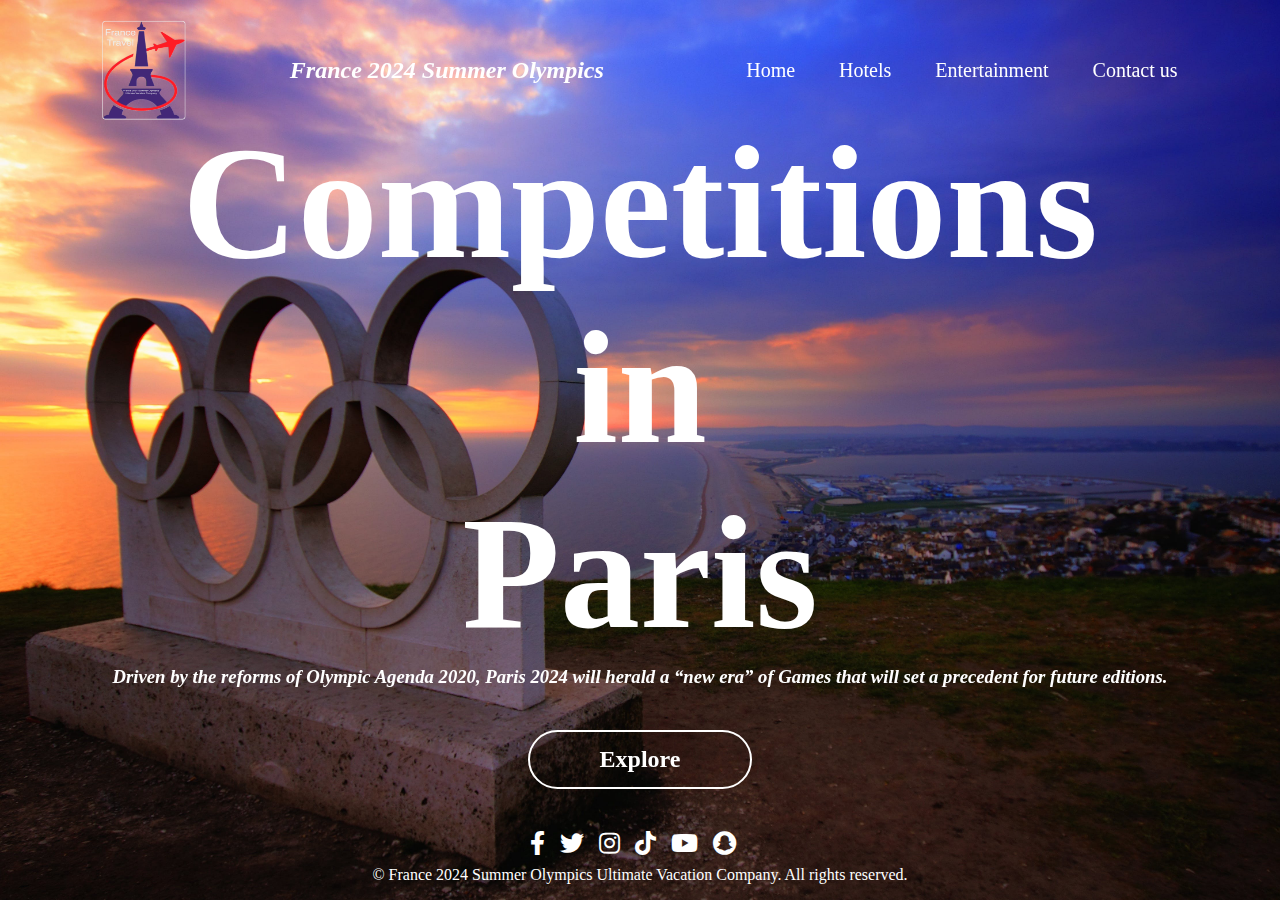
<file: Competitioncover.html>
<!DOCTYPE html>
<html lang="en">
<head>
    <meta name="viewport" content="width=device-width, initial-scale=1.0">
    <link rel="stylesheet" href="mystyle.css">
    <link rel="stylesheet" href="https://cdnjs.cloudflare.com/ajax/libs/font-awesome/5.14.0/css/all.min.css">
    <title>France 2024 Summer Olympics Ultimate Vacation Company</title>
</head>
<body>
    <div class="competitioncover">
        <nav>
            <img src="Logo.png" alt="Logo" class="logo">
            <h2><i>France 2024 Summer Olympics</i></h2>
            <ul>
                <li><a href="index.html">Home</a></li>
                <li><a href="Hotelcover.html">Hotels</a></li>
                <li><a href="Entertainmentcover.html">Entertainment</a></li>
                <li><a href="Contacts.html">Contact us</a></li>
            </ul>
        </nav>
        <div class="content">
            <h1>Competitions<br> in<br> Paris</h1>
            <h3><i>Driven by the reforms of Olympic Agenda 2020, Paris 2024 will herald a “new era” of Games that will set a precedent for future editions.</i><h3><br>
            <a href="Competitions.html">Explore</a>
        </div>
    </div>
    <div class="social-icons">
            <a href="https://www.facebook.com/olympics/" target="_blank"><i class="fab fa-facebook-f"></i></a>
            <a href="https://twitter.com/Olympics" target="_blank"><i class="fab fa-twitter"></i></a>
            <a href="https://www.instagram.com/Olympics" target="_blank"><i class="fab fa-instagram"></i></a>
            <a href="https://www.tiktok.com/@olympics" target="_blank"><i class="fab fa-tiktok"></i></a>
            <a href="https://www.youtube.com/olympics" target="_blank"><i class="fab fa-youtube"></i></a>
            <a href="https://www.snapchat.com/add/olympics" target="_blank"><i class="fab fa-snapchat"></i></a>
    </div>
    <footer>
        <p>&copy; France 2024 Summer Olympics Ultimate Vacation Company. All rights reserved.</p>
    </footer>
</body>

</html>
</file>
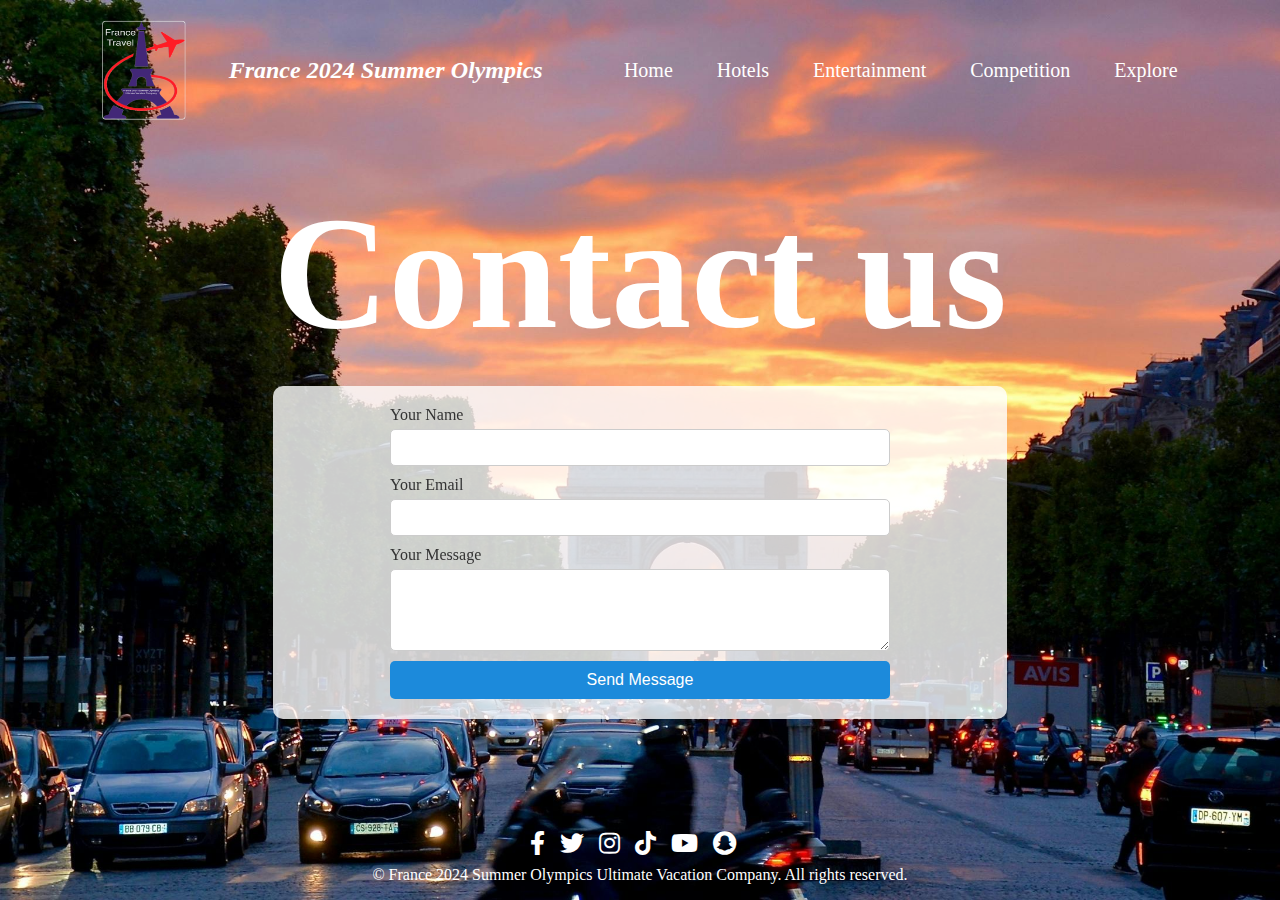
<file: Contacts.html>
<!DOCTYPE html>
<html lang="en">
<head>
    <meta name="viewport" content="width=device-width, initial-scale=1.0">
    <link rel="stylesheet" href="mystyle.css">
    <link rel="stylesheet" href="https://cdnjs.cloudflare.com/ajax/libs/font-awesome/5.14.0/css/all.min.css">
    <title>France 2024 Summer Olympics Ultimate Vacation Company</title>
</head>
<body>
    <div class="contact">
        <nav>
            <img src="Logo.png" alt="Logo" class="logo">
            <h2><i>France 2024 Summer Olympics</i></h2>
            <ul>
                <li><a href="index.html">Home</a></li>
                <li><a href="Hotelcover.html">Hotels</a></li>
                <li><a href="Entertainmentcover.html">Entertainment</a></li>
                <li><a href="Competitioncover.html">Competition</a></li>
                <li><a href="Explore.html">Explore</a></li>
            </ul>
        </nav>
        <div class="content">
            <h1>Contact us</h1>
            <div class="contact-form">
                <form id="contactForm" action="https://formsubmit.co/sarveshkallee010203@gmail.com" method="POST">
                    <input type="hidden" name="_subject" value="New Contact Form Submission">
                    <input type="hidden" name="_template" value="table">
        
                    <label for="name">Your Name</label>
                    <input type="text" id="name" name="name" required>
        
                    <label for="email">Your Email</label>
                    <input type="email" id="email" name="email" required>
        
                    <label for="message">Your Message</label>
                    <textarea id="message" name="message" rows="4" required></textarea>
        
                    <button type="submit">Send Message</button>
                </form>
            </div>
        </div>
    </div>
    
    <div class="social-icons">
        <a href="https://www.facebook.com/olympics/" target="_blank"><i class="fab fa-facebook-f"></i></a>
            <a href="https://twitter.com/Olympics" target="_blank"><i class="fab fa-twitter"></i></a>
            <a href="https://www.instagram.com/Olympics" target="_blank"><i class="fab fa-instagram"></i></a>
            <a href="https://www.tiktok.com/@olympics" target="_blank"><i class="fab fa-tiktok"></i></a>
            <a href="https://www.youtube.com/olympics" target="_blank"><i class="fab fa-youtube"></i></a>
            <a href="https://www.snapchat.com/add/olympics" target="_blank"><i class="fab fa-snapchat"></i></a>
    </div>

    <footer>
        <p>&copy; France 2024 Summer Olympics Ultimate Vacation Company. All rights reserved.</p>
    </footer>

    <script src="JSC.js"></script>
</body>
</html>
</file>
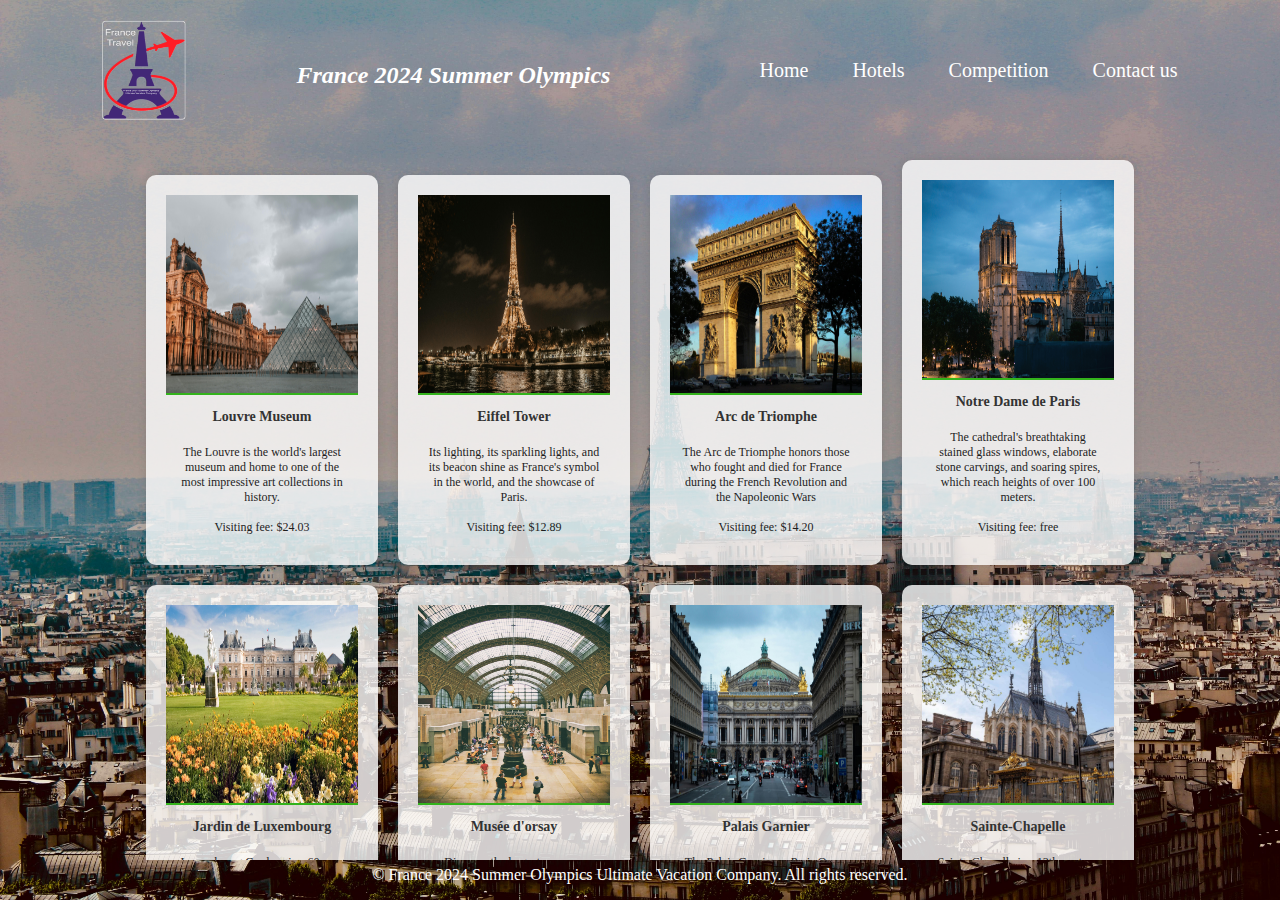
<file: Entertainment.html>
<!DOCTYPE html>
<html lang="en">
<head>
    <meta name="viewport" content="width=device-width, initial-scale=1.0">
    <link rel="stylesheet" href="mystyle.css">
    <title>Hotels in Paris</title>
</head>
<body>
    <div class="entertainment">
        <div class="format">
            <nav>
                <img src="Logo.png" alt="Logo" class="logo">
                <h2><i>France 2024 Summer Olympics</i></h2>
                <ul>
                    <li><a href="index.html">Home</a></li>
                    <li><a href="Hotelcover.html">Hotels</a></li>
                    <li><a href="Competitioncover.html">Competition</a></li>
                    <li><a href="Contacts.html">Contact us</a></li>
                </ul>
            </nav>
            <div class="format-section">
                <div class="format-card">
                    <section>
                    <img src="Entertainment1.jpg" alt="Entertainment 1">
                    <h3>Louvre Museum</h3>
                    <p>The Louvre is the world's largest museum and home to one of the most impressive art collections in history.<br><br>Visiting fee: $24.03</p>
                </div>

                <div class="format-card">
                    <img src="Entertainment2.jpg" alt="Entertainment 2">
                    <h3>Eiffel Tower</h3>
                    <p>Its lighting, its sparkling lights, and its beacon shine as France's symbol in the world, and the showcase of Paris.<br><br>Visiting fee: $12.89</p>
                </div>
                
                <div class="format-card">
                    <img src="Entertainment3.jpg" alt="Entertainment 3">
                    <h3>Arc de Triomphe</h3>
                    <p>The Arc de Triomphe honors those who fought and died for France during the French Revolution and the Napoleonic Wars<br><br>Visiting fee: $14.20</p>
                </div>

                <div class="format-card">
                    <img src="Entertainment4.jpg" alt="Entertainment 4">
                    <h3>Notre Dame de Paris</h3>
                    <p>The cathedral's breathtaking stained glass windows, elaborate stone carvings, and soaring spires, which reach heights of over 100 meters.<br><br>Visiting fee: free</p>
                </div>

                <div class="format-card">
                    <img src="Entertainment5.jpg" alt="Entertainment 5">
                    <h3>Jardin de Luxembourg</h3>
                    <p>Luxembourg Gardens is a 60-acre park known for its extraordinary public amenities.<br><br><br>Visiting fee: free</p>
                </div>

                <div class="format-card">
                    <img src="Entertainment6.jpg" alt="Entertainment 6">
                    <h3>Musée d'orsay</h3>
                    <p>Discover the largest museum dedicated to Impressionist painting in the world. <br><br><br>Visiting fee: $17.47</p>
                </div>

                <div class="format-card">
                    <img src="Entertainment7.jpg" alt="Entertainment 7">
                    <h3>Palais Garnier</h3>
                    <p>The Palais Garnier or Paris Opera House, is the largest Opera House in Europe.<br><br><br>Visiting fee: $16.38</p>
                </div>

                <div class="format-card">
                    <img src="Entertainment8.jpg" alt="Entertainment 8">
                    <h3>Sainte-Chapelle</h3>
                    <p>Sainte-Chapelle is a 13th-century royal chapel with a magical interior of golden Gothic arches and 1,113 stained glass windows.<br><br>Visiting fee: $14.05</p>
                </div>

                <div class="format-card">
                    <img src="Entertainment9.jpg" alt="Entertainment 9">
                    <h3>Musée Rodin</h3>
                    <p>The Musée Rodin is an art museum that was opened in 1919, primarily dedicated to the French sculptor Auguste Rodin.<br><br>Visiting fee: $14.05</p>
                </div>

                <div class="format-card">
                    <img src="Entertainment10.jpg" alt="Entertainment 10">
                    <h3>Basilica of the Sacred Heart of Paris</h3>
                    <p>Sacré-Cœur Basilica is a Roman Catholic church and minor basilica in Paris dedicated to the Sacred Heart of Jesus.<br><br>Visiting fee: free</p>
                </div>

                <div class="format-card">
                    <img src="Entertainment11.jpg" alt="Entertainment 11">
                    <h3>Palace of Versailles</h3>
                    <p>The Palace of Versailles is a former royal residence commissioned by King Louis XIV located in Versailles.<br><br>Visiting fee: $22.65</p>
                </div>

                <div class="format-card">
                    <img src="Entertainment12.jpg" alt="Entertainment 12">
                    <h3>Conciergerie</h3>
                    <p>The Conciergerie is a former courthouse and prison in Paris, France, located on the west of the Île de la Cité.<br><br>Visiting fee: $14.05</p>
                </div>

            </div>
        </div>
    </div>
    <footer>
        <p>&copy; France 2024 Summer Olympics Ultimate Vacation Company. All rights reserved.</p>
    </footer>
</body>
</html>
</file>
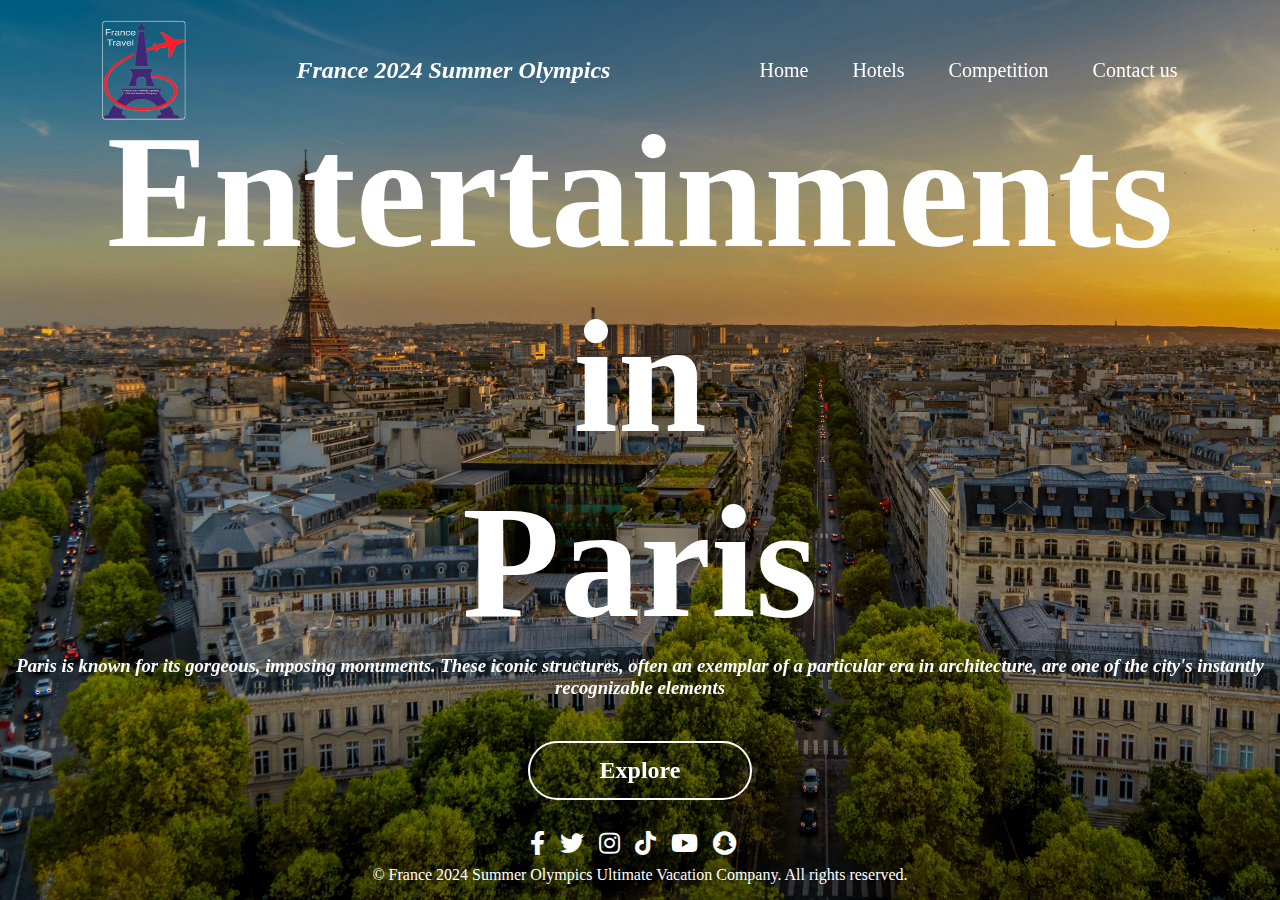
<file: Entertainmentcover.html>
<!DOCTYPE html>
<html lang="en">
<head>
    <meta name="viewport" content="width=device-width, initial-scale=1.0">
    <link rel="stylesheet" href="mystyle.css">
    <link rel="stylesheet" href="https://cdnjs.cloudflare.com/ajax/libs/font-awesome/5.14.0/css/all.min.css">
    <title>France 2024 Summer Olympics Ultimate Vacation Company</title>
</head>
<body>
    <div class="entertainmentcover">
        <nav>
            <img src="Logo.png" alt="Logo" class="logo">
            <h2><i>France 2024 Summer Olympics</i></h2>
            <ul>
                <li><a href="index.html">Home</a></li>
                <li><a href="Hotelcover.html">Hotels</a></li>
                <li><a href="Competitioncover.html">Competition</a></li>
                <li><a href="Contacts.html">Contact us</a></li>
            </ul>
        </nav>
        <div class="content">
            <h1>Entertainments<br> in<br> Paris</h1>
            <h3><i>Paris is known for its gorgeous, imposing monuments. These iconic structures, often an exemplar of a particular era in architecture, are one of the city's instantly recognizable elements</i><h3><br>
            <a href="Entertainment.html">Explore</a>
        </div>
    </div>
    <div class="social-icons">
            <a href="https://www.facebook.com/olympics/" target="_blank"><i class="fab fa-facebook-f"></i></a>
            <a href="https://twitter.com/Olympics" target="_blank"><i class="fab fa-twitter"></i></a>
            <a href="https://www.instagram.com/Olympics" target="_blank"><i class="fab fa-instagram"></i></a>
            <a href="https://www.tiktok.com/@olympics" target="_blank"><i class="fab fa-tiktok"></i></a>
            <a href="https://www.youtube.com/olympics" target="_blank"><i class="fab fa-youtube"></i></a>
            <a href="https://www.snapchat.com/add/olympics" target="_blank"><i class="fab fa-snapchat"></i></a>
    </div>
    <footer>
        <p>&copy; France 2024 Summer Olympics Ultimate Vacation Company. All rights reserved.</p>
    </footer>
</body>

</html>
</file>
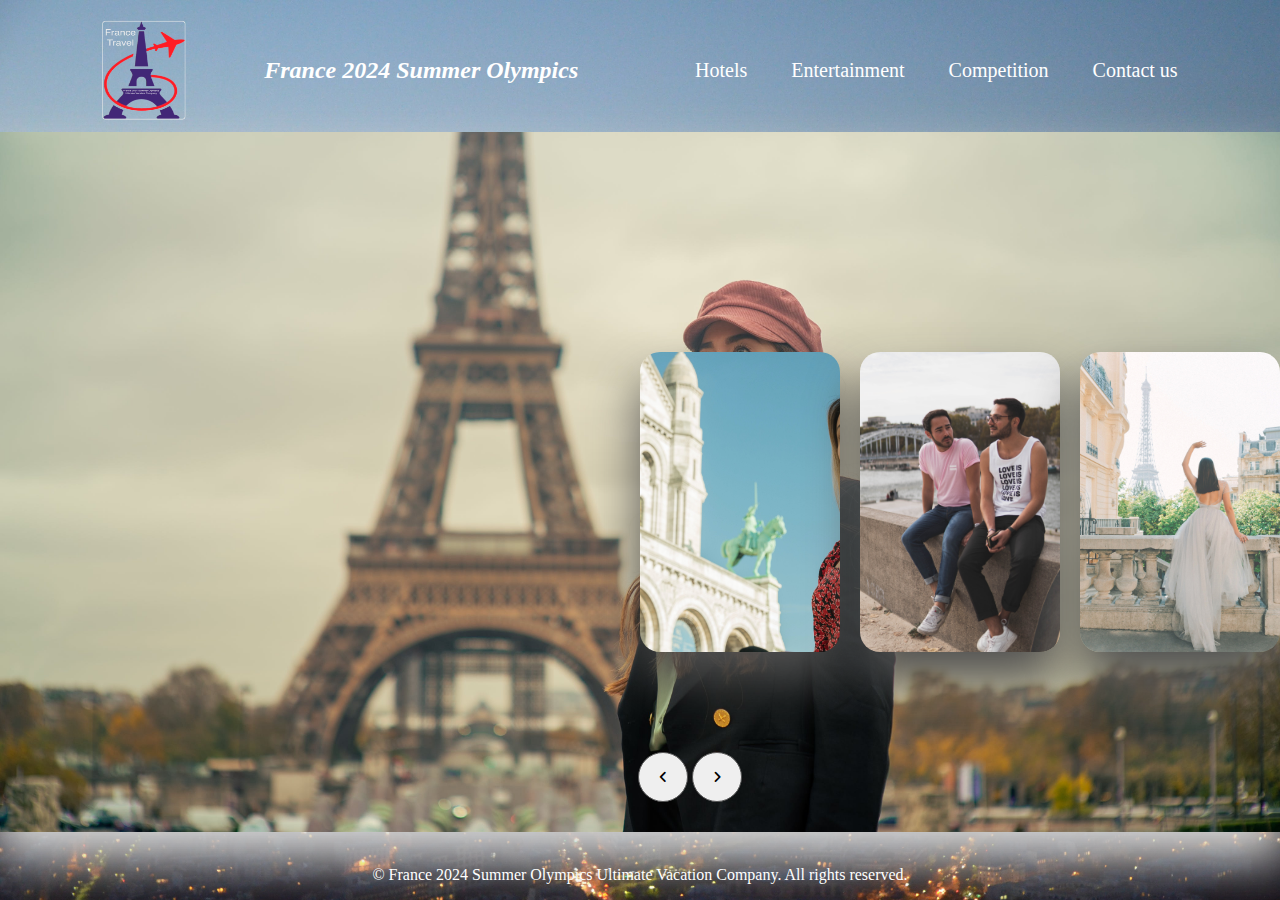
<file: HotDeals.html>
<!DOCTYPE html>
<html lang="en">
<head>
    <meta charset="UTF-8">
    <meta http-equiv="X-UA-Compatible" content="IE=edge">
    <meta name="viewport" content="width=device-width, initial-scale=1.0">
    <title>Document</title>
    <link rel="stylesheet" href="mystyle.css">
    <link rel="stylesheet" href="https://cdnjs.cloudflare.com/ajax/libs/font-awesome/6.2.0/css/all.min.css">
</head>
<body>
    <div class="hotdeals">
    <nav>
        <img src="Logo.png" alt="Logo" class="logo">
        <h2><i>France 2024 Summer Olympics</i></h2>
        <ul>
            <li><a href="Hotelcover.html">Hotels</a></li>
            <li><a href="Entertainmentcover.html">Entertainment</a></li>
            <li><a href="Competitioncover.html">Competition</a></li>
            <li><a href="Contacts.html">Contact us</a></li>
        </ul>
    </nav>

    <div class="container">
        <div id="slide">
            <div class="item" style="background-image: url(Promo4.jpg);">
                <div class="contents">
                    <div class="subtitle"><b>France 2024 Summer Olympics Ultimate Vacation Company Hot Deals</b></div>
                    <div class="description"><b>Get onboard for a magical moment in paris.</b><br><br></div>
                    <button><b><a href= "https://corporatehospitality.paris2024.org/en#opening-ceremony">Enquire now</a></b></button>
                </div>
            </div>

            <div class="item" style="background-image: url(Promo1.jpg);">
                <div class="contents">
                    <div class="subtitle"><b>BRIDGE 360 PACKAGE</b></div>
                    <div class="description"><b>A once-in-a lifetime views of the parade and the Eiffel Tower from the famous Alma bridge with our most immersive hospitality experience.<br><br>
                        <ul>
                        <li>Access to hospitality before, during, and after the Ceremony.<br></li>
                        <li>Parisian brasserie-style.<br></li>
                        <li>Cocktail dining with a selection of alcoholic and non-alcoholic beverages.<br></li>
                        <li>Live music & entertainment.<br></li>
                        <li>Guest appearances and photo ops<br></li>
                        <li>Grandstand seating (Category A), and open seating on the bridge.<br></li>
                        <li>Incredible panoramic views of the parade, and the iconic monuments of Paris<br></li>
                        </ul>
                        <br>€9500 per person</b>
                    </div>
                    <button><b><a href= "https://corporatehospitality.paris2024.org/en#opening-ceremony">Enquire now</a></b></button>
                </div>
            </div>

            <div class="item" style="background-image: url(promo3.jpg);">
                <div class="contents">
                    <div class="subtitle"><b>RIVERSIDE PACKAGE</b></div>
                    <div class="description"><b>High-quality seat in an optimal location in the grandstand, with access to exclusive hospitality in the Palais de Tokyo or Maison de l'Amérique Latine.*<br><br>
                        Available in 3 service levels.<br><br>
                        <ul>
                        <li>Grandstand seating (Category A or B*).<br></li>
                        <li>Access to hospitality before, during—and depending on the service level—after the Ceremony.<br></li>
                        <li>Cocktail dining or seated dinner*.<br></li>
                        <li>A selection of alcoholic and non- alcoholic beverages.<br></li>
                        <li>Live music & entertainment.<br></li>
                        <li>Guest appearances and photo ops.<br></li>
                        </ul>
                        <br>Starting at €5000 per person<br>
                        *Depending on service level</b>
                    </div>
                    <button><b><a href= "https://corporatehospitality.paris2024.org/en#opening-ceremony">Enquire now</a></b></button>
                </div>
            </div>

            <div class="item" style="background-image: url(Promo6.jpg);">
                <div class="contents">
                    <div class="subtitle"><b>QUAYSIDE PACKAGE</b></div>
                    <div class="description"><b>A premium place on board a boat, or deck, moored on the Seine with incredible eye-level views of the athletes' parade, plus exclusive hospitality, and more.<br><br>
                        <ul>
                        <li>Grandstand seating (Category A or B*).<br></li>
                        <li>Access to hospitality before, during—and depending on the service level—after the Ceremony.<br></li>
                        <li>Cocktail dining or 4-course menu*.<br></li>
                        <li>A selection of alcoholic and non- alcoholic beverages.<br></li>
                        <li>Live music & entertainment*.<br></li>
                        <li>Grandstand seating (Category A), and open seating on the bridge.<br></li>
                        <li>Guest appearances and photo ops*.<br></li>
                        </ul>
                        <br>€6000 per person<br>
                        *Depending on service level</b>
                    </div>
                    <button><b><a href= "https://corporatehospitality.paris2024.org/en#opening-ceremony">Enquire now</a></b></button>
                </div>
            </div>

            <div class="item" style="background-image: url(Promo7.jpg);">
                <div class="contents">
                    <div class="subtitle"><b>TROCADERO EXCLUSIVE</b></div>
                    <div class="description"><b>The most exclusive place to experience the Opening Ceremony, including a private gourmet dinner, stunning views of the Eiffel Tower, and exclusive access to reserved seating to watch the final phase of the Opening Ceremony.<br><br>
                        <ul>
                        <li>Access to hospitality before, during, and after the Ceremony.<br></li>
                        <li>A seated gourmet dinner in a private Parisian restaurant in Trocadero.<br></li>
                        <li>Specially selected champagne, wine, spirits, and soft drinks.<br></li>
                        <li>Live music & entertainment.<br></li>
                        <li>Guest appearances.<br></li>
                        <li>Exclusive access to a private area on the banks of the Seine to watch the parade.<br></li>
                        <li>Reserved seating to watch the final phase of the Ceremony<br></li>
                        <li>Professional photos & more.<br></li>
                        </ul>
                        <br>Available on request</b><br>
                    </div>
                    <button><b><a href= "https://corporatehospitality.paris2024.org/en#opening-ceremony">Enquire now</a></b></button>
                </div>
            </div>
            
        <div class="buttons">
            <button id="prev"><i class="fa-solid fa-angle-left"></i></button>
            <button id="next"><i class="fa-solid fa-angle-right"></i></button>
        </div>
    </div>

    <script src="JSC.js"></script>
    </div>
    <footer>
        <p>&copy; France 2024 Summer Olympics Ultimate Vacation Company. All rights reserved.</p>
    </footer>
    
</body>
</html>
</file>
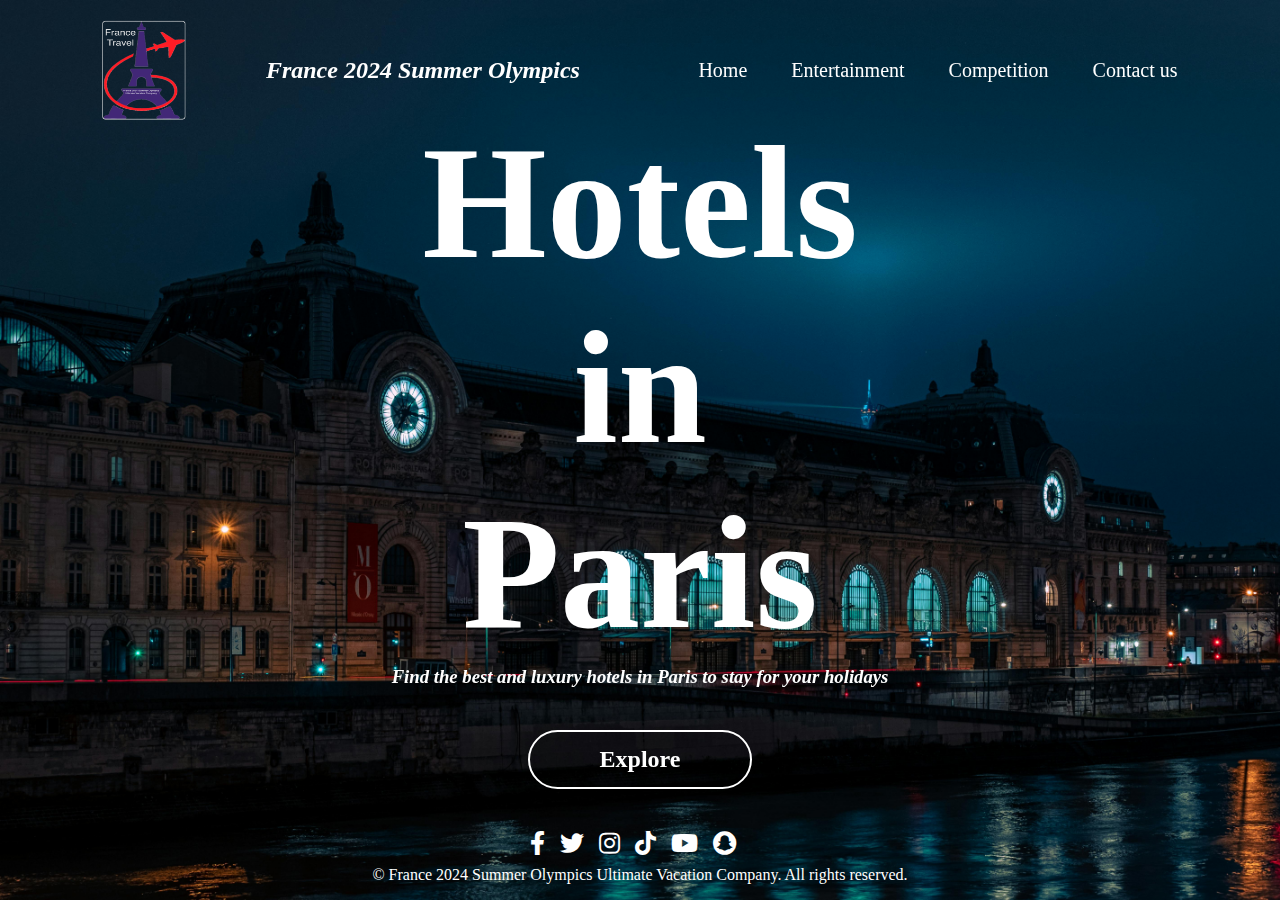
<file: Hotelcover.html>
<!DOCTYPE html>
<html lang="en">
<head>
    <meta name="viewport" content="width=device-width, initial-scale=1.0">
    <link rel="stylesheet" href="mystyle.css">
    <link rel="stylesheet" href="https://cdnjs.cloudflare.com/ajax/libs/font-awesome/5.14.0/css/all.min.css">
    <title>France 2024 Summer Olympics Ultimate Vacation Company</title>
</head>
<body>
    <div class="hotelcover">
        <nav>
            <img src="Logo.png" alt="Logo" class="logo">
            <h2><i>France 2024 Summer Olympics</i></h2>
            <ul>
                <li><a href="index.html">Home</a></li>
                    <li><a href="Entertainmentcover.html">Entertainment</a></li>
                    <li><a href="Competitioncover.html">Competition</a></li>
                    <li><a href="Contacts.html">Contact us</a></li>
            </ul>
        </nav>
        <div class="content">
            <h1>Hotels<br> in<br> Paris</h1>
            <h3><i>Find the best and luxury hotels in Paris to stay for your holidays</i><h3><br>
            <a href="Hotels.html">Explore</a>
        </div>
    </div>
    <div class="social-icons">
            <a href="https://www.facebook.com/olympics/" target="_blank"><i class="fab fa-facebook-f"></i></a>
            <a href="https://twitter.com/Olympics" target="_blank"><i class="fab fa-twitter"></i></a>
            <a href="https://www.instagram.com/Olympics" target="_blank"><i class="fab fa-instagram"></i></a>
            <a href="https://www.tiktok.com/@olympics" target="_blank"><i class="fab fa-tiktok"></i></a>
            <a href="https://www.youtube.com/olympics" target="_blank"><i class="fab fa-youtube"></i></a>
            <a href="https://www.snapchat.com/add/olympics" target="_blank"><i class="fab fa-snapchat"></i></a>
    </div>
    <footer>
        <p>&copy; France 2024 Summer Olympics Ultimate Vacation Company. All rights reserved.</p>
    </footer>
</body>

</html>
</file>
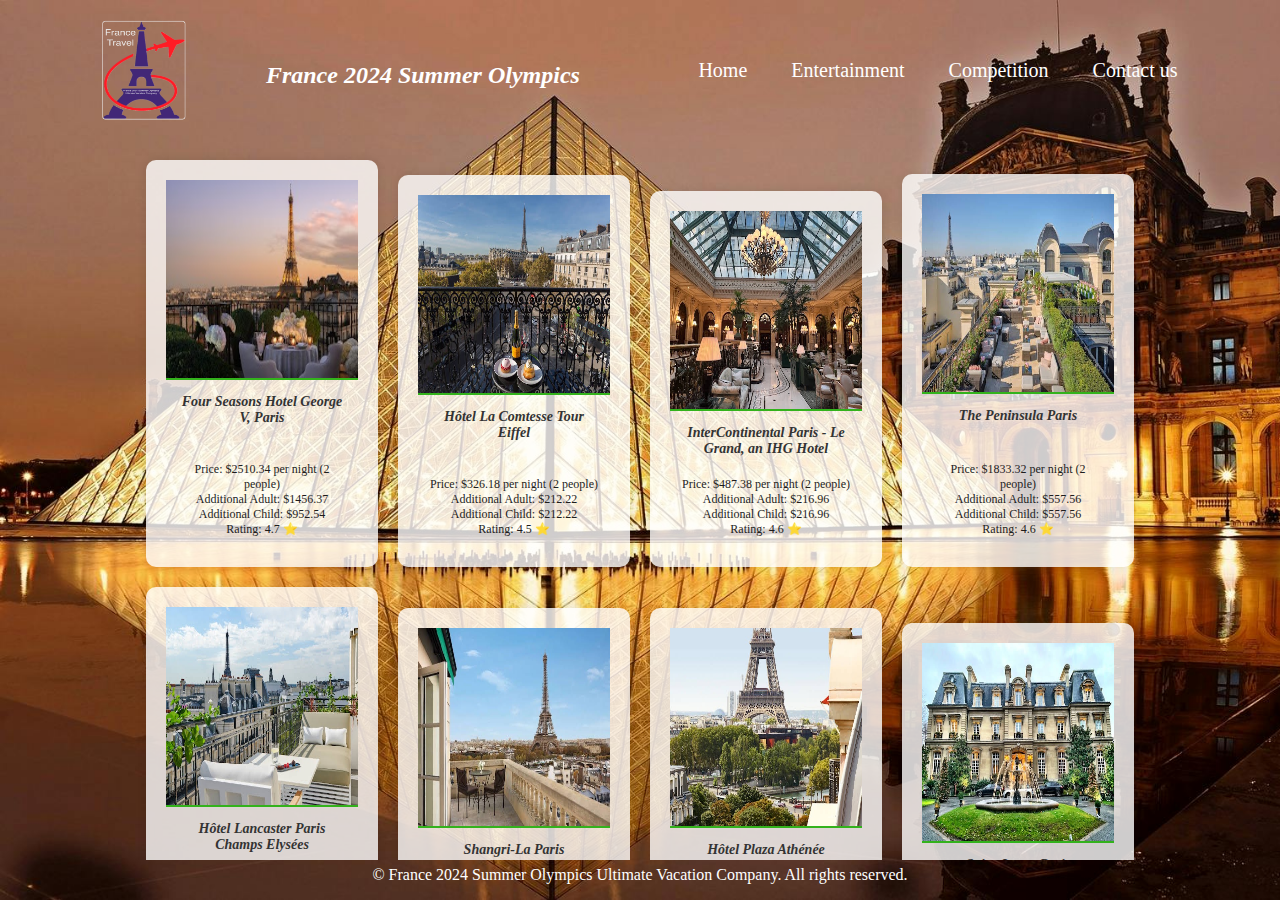
<file: Hotels.html>
<!DOCTYPE html>
<html lang="en">
<head>
    <meta name="viewport" content="width=device-width, initial-scale=1.0">
    <link rel="stylesheet" href="mystyle.css">
    <title>Hotels in Paris</title>
</head>
<body >
    <div class="hotel">
        <div class="format">
            <nav>
                <img src="Logo.png" alt="Logo" class="logo">
                <h2><i>France 2024 Summer Olympics</i></h2>
                <ul>
                    <li><a href="index.html">Home</a></li>
                    <li><a href="Entertainmentcover.html">Entertainment</a></li>
                    <li><a href="Competitioncover.html">Competition</a></li>
                    <li><a href="Contacts.html">Contact us</a></li>
                </ul>
            </nav>
            <div class="format-section">
                <div class="format-card">
                    <a href="https://www.fourseasons.com/paris/"><img src="Hotel1.jpg" alt="Hotel 1"></a>
                    <h3><i>Four Seasons Hotel George V, Paris<br><br></i></h3>
                    <p>Price: $2510.34 per night (2 people)<br>Additional Adult: $1456.37 <br>Additional Child: $952.54<br>Rating: 4.7 ⭐️</p>
                </div>

                <div class="format-card">
                    <a href="https://comtesse-hotel.com/fr/"><img src="Hotel2.jpg" alt="Hotel 2"></a>
                    <h3><i>Hôtel La Comtesse Tour Eiffel<br><br></i></h3>
                    <p>Price: $326.18 per night (2 people)<br>Additional Adult: $212.22 <br>Additional Child: $212.22<br>Rating: 4.5 ⭐️</p>
                </div>

                <div class="format-card">
                    <a href="https://www.ihg.com/intercontinental/hotels/gb/en/paris/parhb/hoteldetail"><img src="Hotel3.jpg" alt="Hotel 3"></a>
                    <h3><i>InterContinental Paris - Le Grand, an IHG Hotel</i></h3>
                    <p>Price: $487.38 per night (2 people)<br>Additional Adult: $216.96 <br>Additional Child: $216.96<br>Rating: 4.6 ⭐️</p>
                </div>

                <div class="format-card">
                    <a href="https://www.peninsula.com/en/paris/5-star-luxury-hotel-16th-arrondissement"><img src="Hotel4.jpg" alt="Hotel 4"></a>
                    <h3><i>The Peninsula Paris<br></i></h3><br>
                    <p>Price: $1833.32 per night (2 people)<br>Additional Adult: $557.56 <br>Additional Child: $557.56<br>Rating: 4.6 ⭐️</p>
                </div>

                <div class="format-card">
                    <a href="https://www.hotel-lancaster.com"><img src="Hotel5.jpg" alt="Hotel 5"></a>
                    <h3><i>Hôtel Lancaster Paris Champs Elysées</i></h3><br><br>
                    <p>Price: $490.18 per night (2 people)<br>Additional Adult: $245.11 <br>Additional Child: $245.11<br>Rating: 4.5 ⭐️</p>
                </div>

                <div class="format-card">
                    <a href="https://www.shangri-la.com"><img src="Hotel6.jpg" alt="Hotel 6"></a>
                    <h3><i>Shangri-La Paris<br><br></i></h3>
                    <p>Price: $1971.66.18 per night (2 people)<br>Additional Adult: $365.79 <br>Additional Child: $349.51<br>Rating: 4.7 ⭐️</p>
                </div>

                <div class="format-card">
                    <a href="https://www.dorchestercollection.com/paris/hotel-plaza-athenee"><img src="Hotel7.jpg" alt="Hotel 7"></a>
                    <h3><i>Hôtel Plaza Athénée<br><br></i></h3>
                    <p>Price: $2201.28 per night (2 people)<br>Additional Adult: $359.57 <br>Additional Child: $228.86<br>Rating: 4.6 ⭐️</p>
                </div>

                <div class="format-card">
                    <a href="https://www.saint-james-paris.com/en/"><img src="Hotel8.jpg" alt="Hotel 8"></a>
                    <h3><i>Saint James Paris<br><br></i></h3>
                    <p>Price: $860.56 per night (2 people)<br>Additional Adult: $577.35 <br>Additional Child: $577.35<br>Rating: 4.5 ⭐️</p>
                </div>

                <div class="format-card">
                    <a href="https://www.ritzparis.com"><img src="Hotel9.jpg" alt="Hotel 9"></a>
                    <h3><i>Rtz Paris<br><br></i></h3>
                    <p>Price: $2179.07 per night (2 people)<br>Additional Adult: $496.65 <br>Additional Child: $496.65<br>Rating: 4.7 ⭐️</p>
                </div>

                <div class="format-card">
                    <a href="https://www.hoteldaubusson.com"><img src="Hotel10.jpg" alt="Hotel 10"></a>
                    <h3><i>Hôtel d'Aubusson<br><br></i></h3>
                    <p>Price: $513.83 per night (2 people)<br>Additional Adult: $456.92 <br>Additional Child: $445.37<br>Rating: 4.7 ⭐️</p>
                </div>

                <div class="format-card">
                    <a href="https://sofitel.accor.com/fr/hotels/1296.html?merchantid=ppc-sof-nom-goo-ww-fr-sear&sourceid=bp-cen&utm_source=google&utm_medium=cpc&utm_campaign=ppc-sof-nom-goo-ww-fr-ww-mix-sear-bp&utm_term=nom&utm_content=ww-fr-FR-V2996&gad_source=1&gclid=CjwKCAiA2pyuBhBKEiwApLaIO_pl3n59thKOrINaQiEFPJdu8nghkZBYlMJiALuxF8H63RJQ-NZzMxoC8N8QAvD_BwE"><img src="Hotel11.jpg" alt="Hotel 11"></a>
                    <h3><i>Sofitel Paris Arc de Triomphe Paris<br><br></i></h3>
                    <p>Price: $465.10 per night (2 people)<br>Additional Adult: $561.32 <br>Additional Child: $538.13<br>Rating: 4.6 ⭐️</p>
                </div>

                <div class="format-card">
                    <a href="https://www.mandarinoriental.com/en/paris/place-vendome"><img src="Hotel12.jpg" alt="Hotel 12"></a>
                    <h3><i>Mandarin Oriental, Paris<br><br></i></h3>
                    <p>Price: $1773.46 per night (2 people)<br>Additional Adult: $269.95 <br>Additional Child: $145.20<br>Rating: 4.6 ⭐️</p>
                </div>
            </div>
        </div>
    </div>
    <footer>
        <p>&copy; France 2024 Summer Olympics Ultimate Vacation Company. All rights reserved.</p>
    </footer>
</body>
</html>
</file>
<file: mystyle.css>
*{
    margin: 0;
    padding: 0;
    box-sizing: border-box;
}

.body {
    
    overflow: hidden;
    font-family: 'Poppins', sans-serif;
}

.index{
    width: 100vw;
    height: 100vh;
    background-image : linear-gradient(rgba(12,3,51,0.3), rgba(12,3,51,0.3));
    position: relative;
    padding: 0 5%;
    display: flex;
    align-items: center;
    justify-content: center;
}

.index h2{
    text-align: justify;
    color : #fff;
}

.hotelcover{
    width: 100vw;
    height: 100vh;
    background-image : url(Hotelcover.jpg);
    background-size:cover;
    position: relative;
    padding: 0 5%;
    display: flex;
    align-items: center;
    justify-content: center;
}

.hotelcover h2{
    text-align: justify;
    color : #fff;
}

.hotel{
    width: 100vw;
    height: 100vh;
    background-image : url(hotel.jpg);
    background-size:cover;
    position: relative;
    padding: 80px;
    display: flex;
    align-items: center;
    justify-content: center;
}

.explore{
    width: 100vw;
    height: 100vh;
    background-image : url(explore.jpg);
    background-size:cover;
    position: relative;
    padding: 80px;
    display: flex;
    align-items: center;
    justify-content: center;
}

.hotdeals{
    width: 100vw;
    height: 100vh;
    background-image : url(Promo5.jpg); 
    background-size:cover;
    position: relative;
    padding: 80px;
    display: flex;
    align-items: center;
    justify-content: center;
}

.hotdeals h2{
    text-align: justify;
    color : #fff;
}

.entertainmentcover{
    width: 100vw;
    height: 100vh;
    background-image : url(Entertainmentcover.jpg);
    background-size:cover;
    position: relative;
    padding: 0 5%;
    display: flex;
    align-items: center;
    justify-content: center;
}

.entertainmentcover h2{
    text-align: justify;
    color : #fff;
}

.entertainment{
    width: 100vw;
    height: 100vh;
    background-image : url(entertainment.jpg);
    background-size:cover;
    position: relative;
    padding: 80px;
    display: flex;
    align-items: center;
    justify-content: center;
}

.competitioncover{
    width: 100vw;
    height: 100vh;
    background-image : url(Competitioncover.jpg);
    background-size:cover;
    position: relative;
    padding: 0 5%;
    display: flex;
    align-items: center;
    justify-content: center;
}

.competitioncover h2{
    text-align: justify;
    color : #fff;
}

.competition{
    width: 100vw;
    height: 100vh;
    background-image : url(competition.jpg);
    background-size:cover;
    position: relative;
    padding: 80px;
    display: flex;
    align-items: center;
    justify-content: center;
}

.contact{
    width: 100vw;
    height: 100vh;
    background-image : url(contact.jpg);
    background-size:cover;
    position: relative;
    padding: 0 5%;
    display: flex;
    align-items: center;
    justify-content: center;
}

.contact h2{
    text-align: justify;
    color : #fff;
}


nav{
    width: 100%;
    position :absolute;
    top: 0;
    left: 0;
    padding: 20px 8%;
    display: flex;
    align-items: center;
    justify-content: space-between;
    flex-wrap: wrap;
    z-index: 1000;
}

nav .logo{
    width: 85px;
    height: 100px;   
}

nav ul li{
    list-style: none;
    display: inline-block;
    margin-left: 40px;
}

nav ul li a{
    text-decoration : none;
    color : #fff;
    font-size : 20px;

}

nav ul li a:hover{
    -webkit-text-stroke: 2px #c3e53b;
    color: #fff;

}

.content{
    text-align: center;
    position: fixed;
}

.content h1{
    font-size: 160px;
    color: #fff;
    font-weight: 600;
    transition: 0.5s;
}

.content i{
    text-align: center;
    color : #fff;
}

.content h1:hover{
    -webkit-text-stroke: 2px #fff;
    color: transparent;

}

.content a{
    text-decoration: none;
    display: inline-block;
    color: #fff;
    font-size: 24px;
    border: 2px solid #fff;
    padding: 14px 70px;
    border-radius: 50px;
    margin-top: 20px;
    
}

.content a:hover{
    -webkit-text-stroke: 2px #c3e53b;
    color: #fff;
}

.back-video{
    position: absolute;
    right: 0;
    bottom: 0;
    z-index: -1;

}

@media(min-aspect-ratio : 16/9){
    .back-video{
        width: 100%;
        height: auto;
    }

}

@media(max-aspect-ratio : 16/9){
    .back-video{
        width: auto;
        height: 100%;
    }

}

@media screen and (max-width: 768px) {
    nav {
        padding: 20px;
    }

    nav .logo {
        width: 60px;
        height: 70px;
    }

    nav ul li {
        margin-left: 20px;
    }

    nav ul li a {
        font-size: 16px;
    }

    .section {
        padding: 40px;
    }

    .section-content h2 {
        font-size: 20px;
    }
}

.social-icons {
    position: absolute;
    bottom: 44px; /* Adjust the distance from the bottom */
    left: 50%; /* Center the icons horizontally */
    transform: translateX(-50%); /* Center the icons horizontally */
    display: flex;
    align-items: center;
    z-index: 999; /* Ensure the icons appear above other elements */
}

.social-icons i {
    margin-right: 15px; /* Adjust the spacing between icons */
    cursor: pointer;
    font-size: 24px;
    color: #fff;
    transition: transform 0.3s ease;
}

.social-icons i:hover {
    transform: scale(1.2); /* Adjust the scale factor for the pop-out effect */
    -webkit-text-stroke: 2px #c3e53b;
}


footer{
    position: absolute;
    bottom: 0;
    left: 50%;
    transform: translateX(-50%);
    width: 100%;
    padding: 1em;
    text-align: center;
    color: #ffffff;
    z-index: 1000;
}

.format {
    width: 100%; /* Adjust the width of the hotel container */
    display: flex;
    flex-wrap: wrap;
    justify-content: space-around;
    align-items: flex-start;
    margin-top: 40px; /* Add some margin between navigation and hotel section */
}

.format nav h2{
    margin-top: 10px;
    color : #fff;
}

.format-section {
    width: 100%;
    padding: 30px 5%; /* Adjust the padding as needed */
    display: flex;
    flex-wrap: wrap; /* Allow hotel cards to wrap to the next line */
    justify-content: space-around; /* Center hotel cards horizontally */
    align-items:flex-end; /* Align hotel cards to the top */
    margin-top: 40px; /* Add some margin between navigation and hotel section */
    overflow-y:scroll; /* Add overflow property for vertical scrolling */
    max-height: calc(100vh - 105px - 55px); /* Adjust the max-height to leave space for the navigation and footer */

}

.format-section h2{
    text-align:justify;
}

.format-card {
    width: 23%;
    margin: 10px;
    background-color: rgba(255, 255, 255, 0.8);
    box-shadow: 0 0 10px rgba(0, 0, 0, 0.1);
    border-radius: 10px;
    overflow: hidden;
    transition: transform 0.3s ease;
    padding: 20px;
    box-shadow: 0 0 10px rgba(0, 0, 0, 0.1);
    text-align: center;
}

.format-card:hover {
    transform: scale(1.05);
}

.format-card img {
    width: 100%;
    height:200px;
    object-fit:fill;
    border-bottom: 2px solid #33b21c;
}

.format-card h3 {
    padding: 10px;
    font-size: 14px;
    color: #333;
}

.format-card p {
    padding: 10px;
    font-size: 12px;
    color: #1e1d1d;
}

.explore h2{
    text-align: justify;
    color : #fff;
}

.iframe {
    width:max-content;
    height:max-content;
    border: none;
}


.contact p {
    color: #fff;
    margin-bottom: 20px; /* Adjusted margin for h1 and p */
}

.contact-form {
    background-color: rgba(255, 255, 255, 0.8);
    padding: 20px;
    border-radius: 10px;
    margin-top: 20px;
    text-align: center; /* Center the form */
}

.contact-form form {
    max-width: 500px; /* Limit the form width for better readability */
    margin: 0 auto; /* Center the form horizontally */
    display: flex;
    flex-direction: column;
}

.contact-form label {
    margin-bottom: 5px;
    font-size: 16px;
    color: #333;
    text-align: left; /* Align labels to the left */
}

.contact-form input,
.contact-form textarea {
    width: 100%; /* Make inputs full width */
    padding: 10px;
    margin-bottom: 10px;
    border: 1px solid #ccc;
    border-radius: 5px;
}

.contact-form button {
    background-color: #1c8adb;
    color: #fff;
    padding: 10px;
    border: none;
    border-radius: 5px;
    cursor: pointer;
    font-size: 16px;
}

.contact-form button:hover {
    background-color: #155a8a;
}


.card-container {
    position: fixed;
    top: 0;
    left: 0;
    width: 100%;
    height: 100%;
    overflow: auto;
    padding: 4em 0; /* Adjust padding as needed */
    border-right: 2px solid #333; /* Border for the card container */
    box-sizing: border-box;
}

.card-container iframe {
    width: 20%;
    height: 480px;
    margin-bottom: 20px;
    box-sizing: border-box;
}


.container{
    position: absolute;
    left:50%;
    top:52%;
    transform: translate(-50%,-48%);
    width:1300px;
    height:700px;
    padding:50px;
    background-color: #f5f5f5;
    box-shadow: 0 30px 50px #dbdbdb;
}
#slide{
    width:max-content;
    margin-top:50px;
}
.item{
    width:200px;
    height:300px;
    background-position: 50% 52%;
    display: inline-block;
    transition: 0.5s;
    background-size: cover;
    position: absolute;
    z-index: 1;
    top:52%;
    transform: translate(0,-48%);
    border-radius: 20px;
    box-shadow:  0 30px 50px #505050;
}
.item:nth-child(1),
.item:nth-child(2){
    left:0;
    top:0;
    transform: translate(0,0);
    border-radius: 0;
    width:100%;
    height:100%;
    box-shadow: none;
}
.item:nth-child(3){
    left:50%;
}
.item:nth-child(4){
    left:calc(50% + 220px);
}
.item:nth-child(5){
    left:calc(50% + 440px);
}
.item:nth-child(n+6){
    left:calc(50% + 660px);
    opacity: 0;
}
.item .contents{
    position: absolute;
    top:48%;
    left:100px;
    width:300px;
    text-align: left;
    padding:0;
    color:#eee;
    transform: translate(0,-48%);
    display: none;
    font-family: system-ui;
}
.item:nth-child(2) .contents{
    display: block;
    z-index: 11111;
}
.item .subtitle{
    color:black;
    font-size: 40px;
    font-weight: bold;
    opacity: 0;
    animation:showcontent 1s ease-in-out 1 forwards
}
.item .description{
    color: black;
    margin:20px 0;
    opacity: 0;
    animation:showcontent 1s ease-in-out 0.3s 1 forwards
}
.item button{
    padding:10px 20px;
    border:none;
    opacity: 0;
    animation:showcontent 1s ease-in-out 0.6s 1 forwards
}
@keyframes showcontent{
    from{
        opacity: 0;
        transform: translate(0,100px);
        filter:blur(33px);
    }to{
        opacity: 1;
        transform: translate(0,0);
        filter:blur(0);
    }
}

.contents a:hover{
    -webkit-text-stroke: 1px #c3e53b;
    color: #a374cc;
}

.buttons{
    position: absolute;
    bottom:30px;
    z-index: 222222;
    text-align: center;
    width:100%;
}
.buttons button{
    width:50px;
    height:50px;
    border-radius: 50%;
    border:1px solid #555;
    transition: 0.5s;
}.buttons button:hover{
    background-color: #bac383;
}

.error {
    border: 2px solid red;
}
</file>
